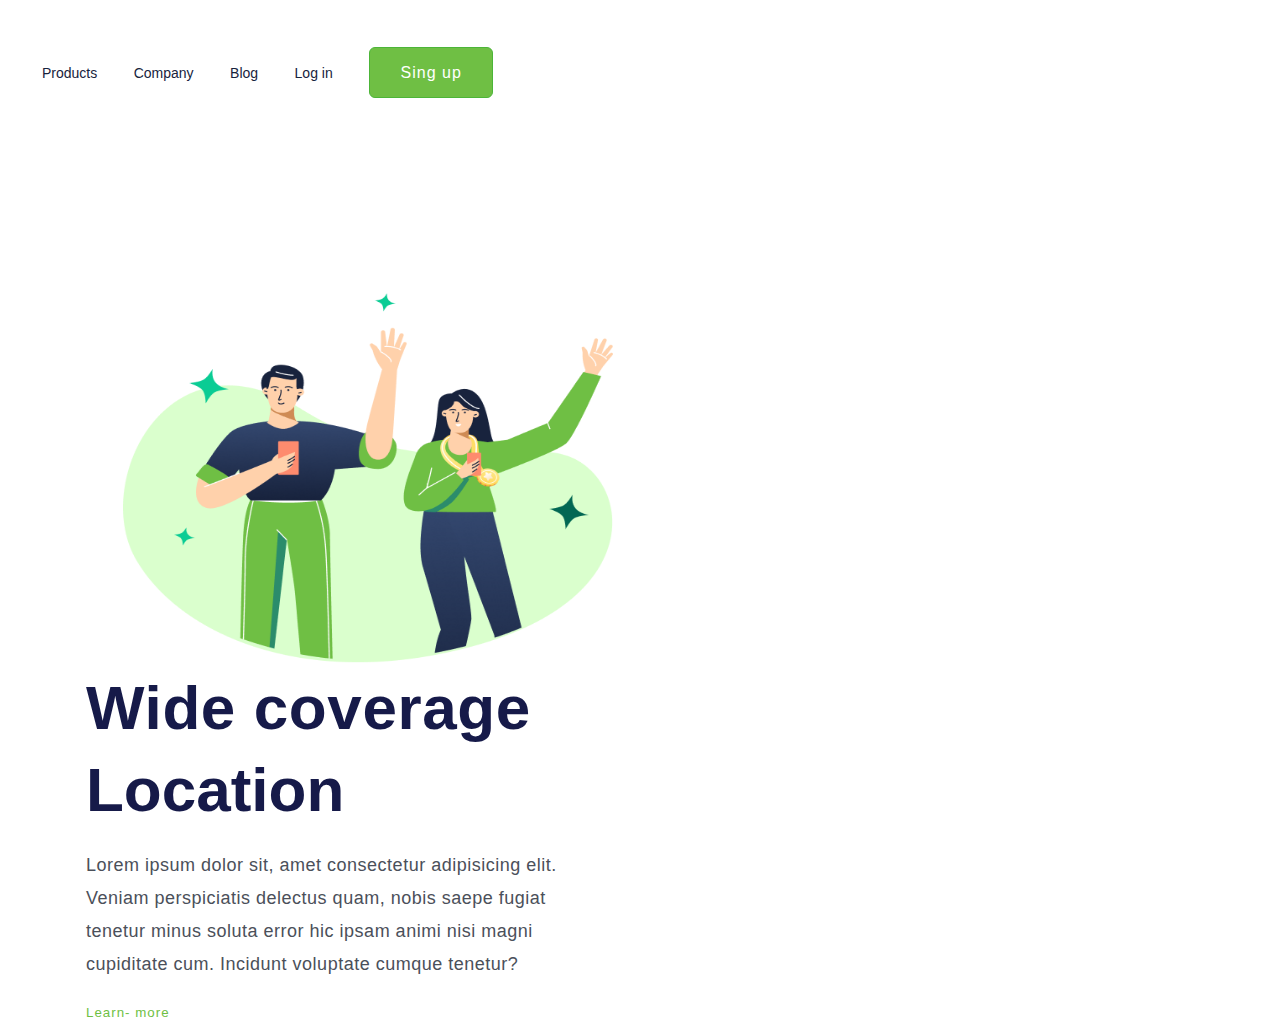
<file: Meu projeto.html>
<!DOCTYPE html>
<html lang="pt-bt">
<head>
    <meta charset="UTF-8">
    <meta http-equiv="X-UA-Compatible" content="IE=edge">
    <meta name="viewport" content="width=device-width, initial-scale=1.0">
    <link rel="stylesheet" href="./Meu projeto.style.css"> <link rel="preconnect" href="https://fonts.googleapis.com">
    <link rel="preconnect" href="https://fonts.gstatic.com" crossorigin>
    <link href="https: //fonts.googleapis.com/css2? família= Poppins:ital,wght@0,400;0,500;0,700;1,400 & display=swap" rel="stylesheet">
    <title>Meu Projeto Html</title>
</head>
<body>
    <header>
        <a class="link-header">Products</a>
        <a class="link-header">Company</a>
        <a class="link-header">Blog</a>
        <a class="link-header">Log in</a>
        <button class="button-header">Sing up</button>
    </header>
         <main> 
          
          <img src="./img.css/(Positive) Congratulation You get 40 point for your ride.png" alt="Wide coverage Location-logo" class="img-logo">
          
            <section>
              <h1>Wide coverage </h1>
              <h2>Location</h2>
                
              <br>
              <p>Lorem ipsum dolor sit, amet consectetur adipisicing elit. Veniam perspiciatis delectus quam, nobis saepe fugiat tenetur minus soluta error hic ipsam animi nisi magni cupiditate cum. Incidunt voluptate cumque tenetur?</p>

              <br>
              <button class="button-learn-more">Learn- more</button>
            </section>

         </main>

</body>
</html>
</file>
<file: Meu projeto.style.css>
* {
    font-family: 'Poppins', sans-serif;
    margin: 0;
    padding: 0;
    box-sizing: border-box;
}

header {
     margin: 47px 0 32px 42px;
}

.link-header {
    font-weight: 400;
    font-size: 14px;
    line-height: 21px;
    color: #17233D;
    cursor: pointer;
    margin-right:32px ;

}
.button-header {
    background: #6FBF44;
    border-radius: 6px;
    width: 124px;
    height: 51px;
    border: 1px solid #4CB538;
    font-size: 16px;
    font-weight: 500;
    line-height: 24px;
    cursor: pointer;
    letter-spacing: 1px;
    color: #FFFF;
}

.img-logo {
    width: 500px;
    height: 370px;
    margin-left: 120px;
    display: inline-block;
    margin: 163px 0 0 123px;
}

section {
    display: inline-block;
    margin-left: 86px;
}

h1 {
    font-weight: 700;
    font-size: 62px;
    line-height: 82px;
    letter-spacing: 0.596154px;
    color: #161A49;
}

h2 {
    font-weight: 700;
    font-size: 62px;
    line-height: 82px;
    color: #161A49;
    }

p {
   font-weight: 400;
   font-size: 18px;
   line-height: 33px;
   color: #4B505A;
   width: 493px;
   letter-spacing: 0.5px;
   margin-right: 96px;
}

.button-learn-more {
    font-style: normal;
    color: #6FBF44;
    cursor: pointer;
    width: 112px;
    height: 27px;
    border-radius: 38px;
    letter-spacing: 1px;
    border: 2px solid #4CAF50;
    background: transparent; 
    border:none; 
    text-align: left;
     }
</file>
